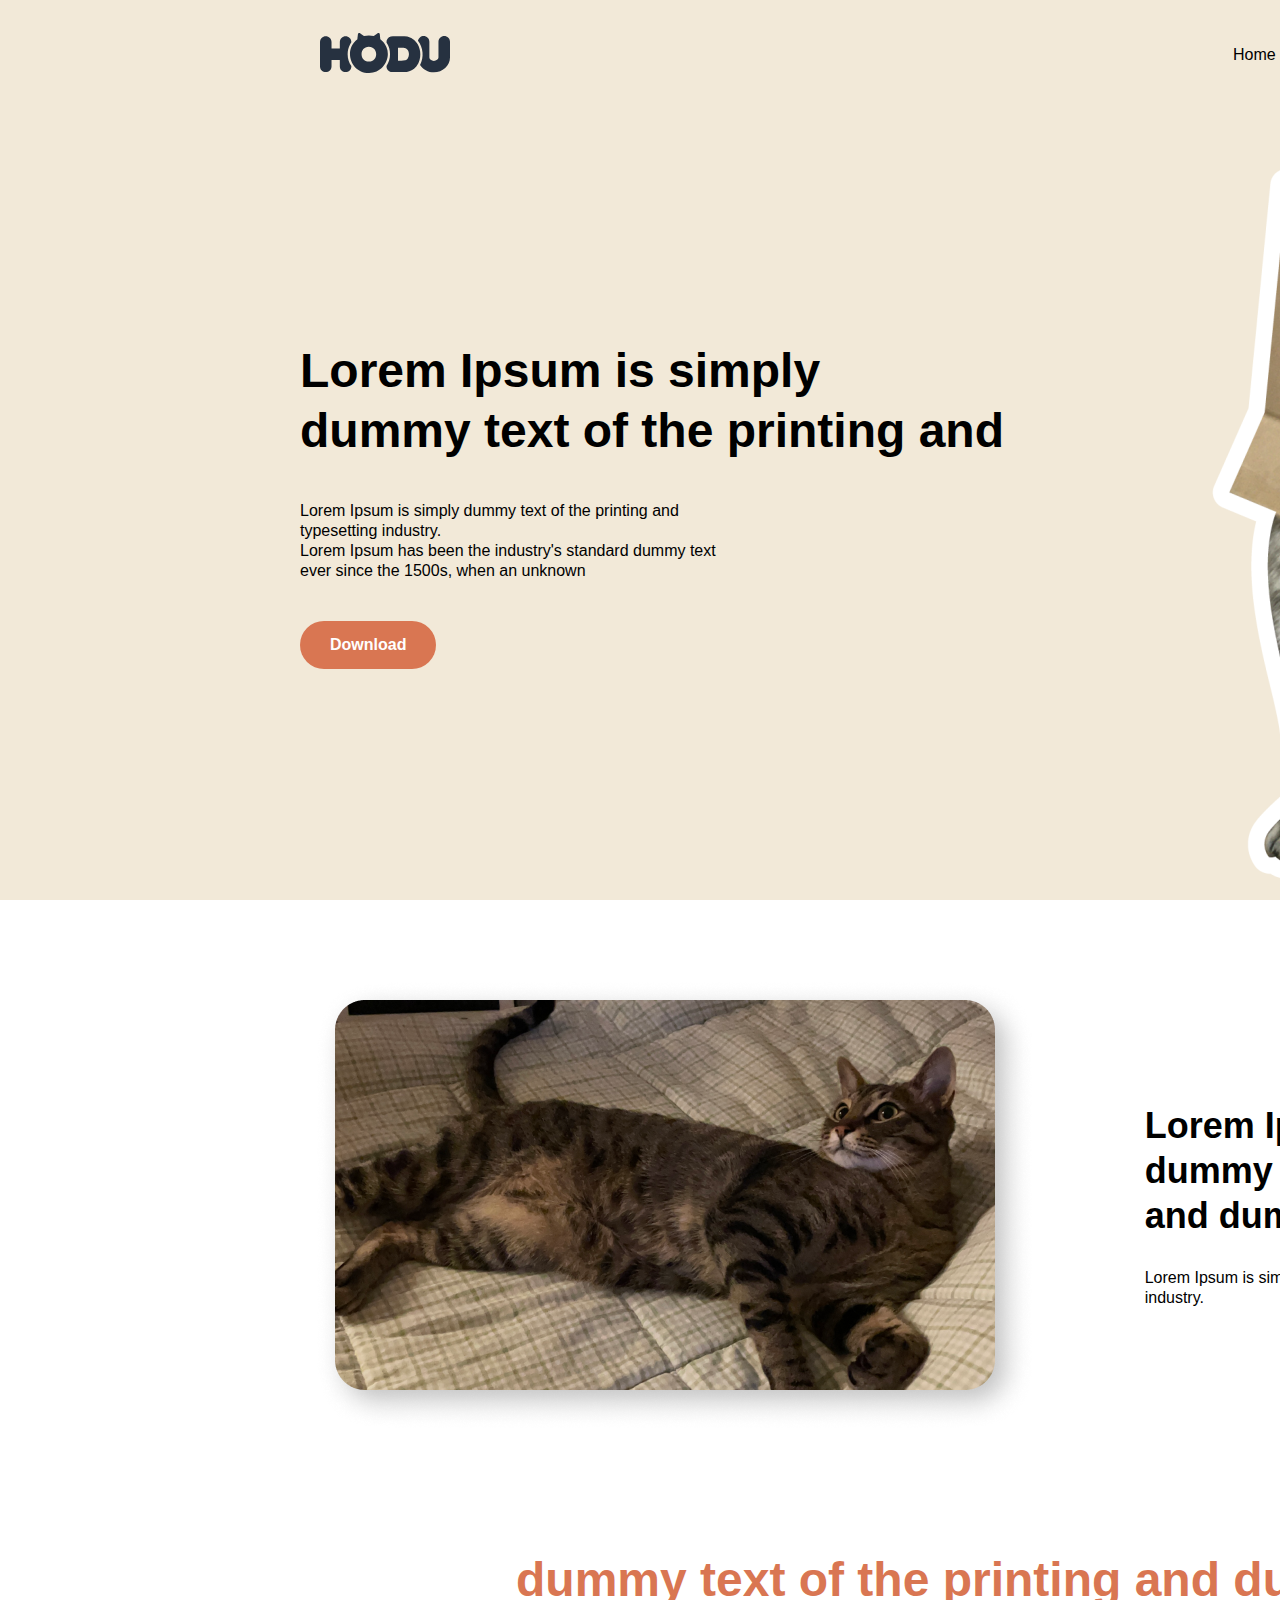
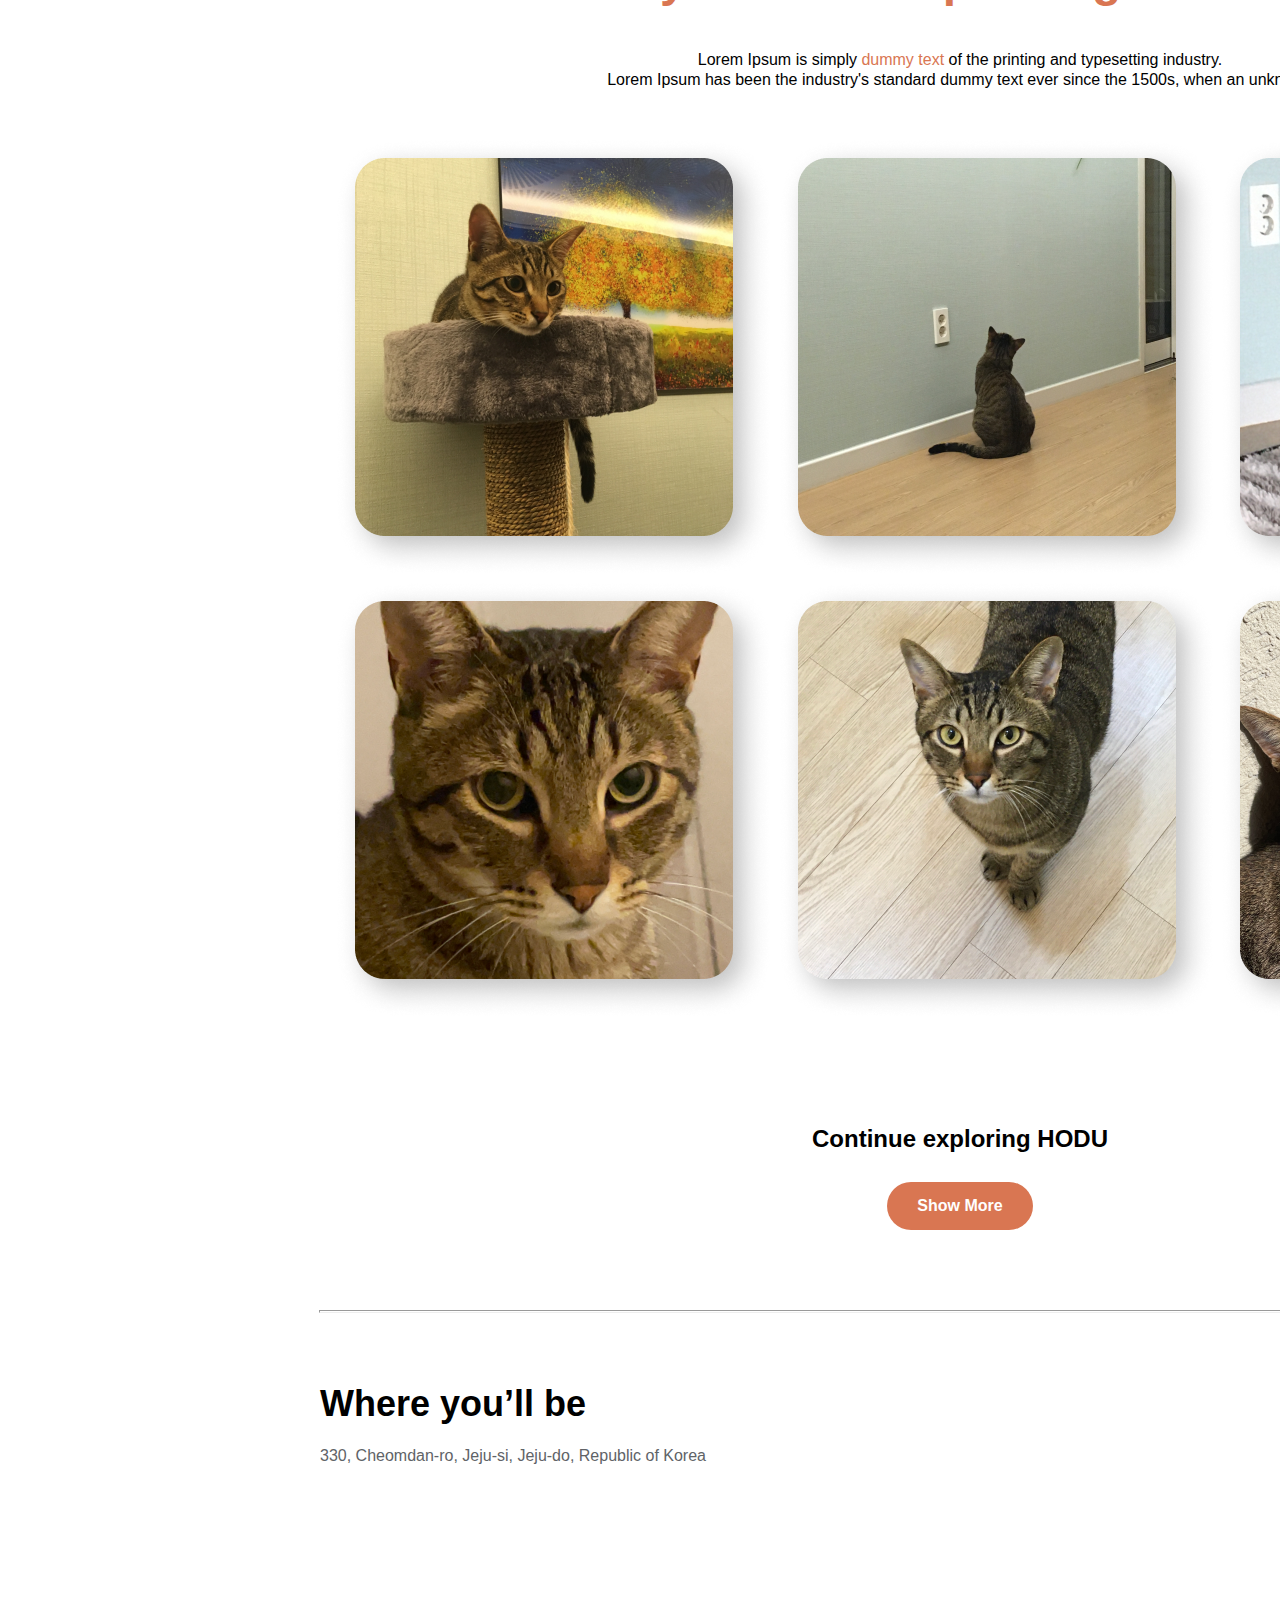
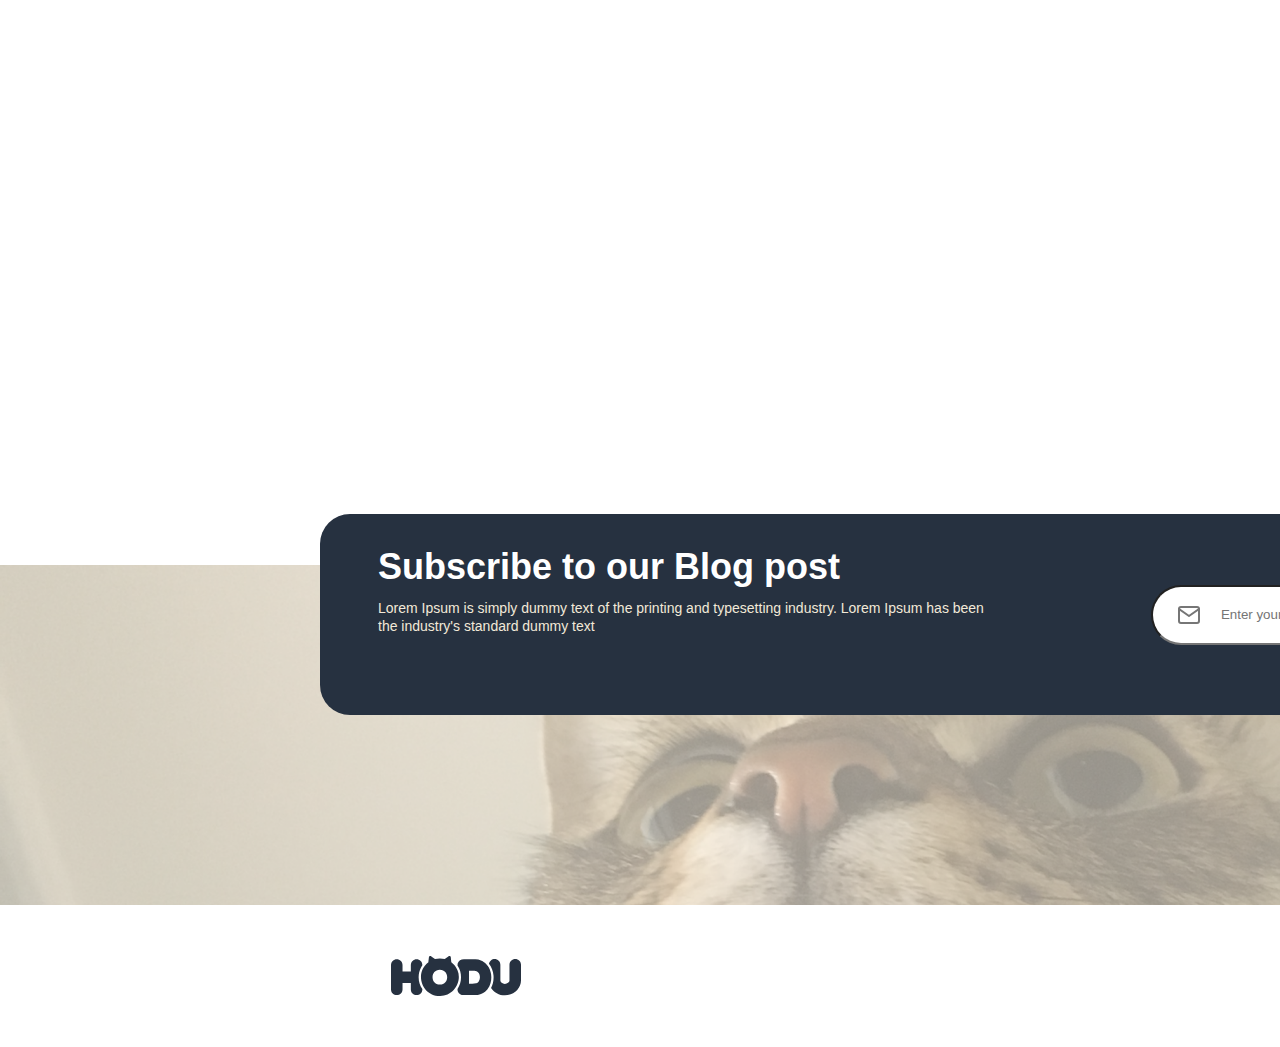
<file: index.html>
<!DOCTYPE html>
<html lang="ko">
<head>
  <meta charset="UTF-8">
  <meta name="viewport" content="width=device-width, initial-scale=1.0">
  <title>HODU 프로젝트</title>
  <link rel="stylesheet" href="css/reset.css">
  <link rel="stylesheet" href="css/hodu-style.css">
</head>
<body>
<header>
  <div class="header-nav" id="fixed">
    <a href="#"><img src="images/Logo-fin.svg" alt=""></a>
    <nav>
      <ul>
        <li><a href="#home">Home</a></li>
        <li><a href="#about">About</a></li>
        <li><a href="#support">Support</a></li>
        <li><button class="btn-download">Download</button></li>
      </ul>
    </nav>
  </div>
  <div class="header-intro">
    <h1 class="intro-title">
      Lorem Ipsum is simply<br>
      dummy text of the printing and
    </h1>
    <p class="intro">
      Lorem Ipsum is simply dummy text of the printing and<br>
      typesetting industry.<br>
      Lorem Ipsum has been the industry's standard dummy text<br>
      ever since the 1500s, when an unknown
    </p>

    <button class="btn-download">Download</button>

  </div>
</header>
<main>
  <section class="main-intro">
    <div class="main-img1">
      <img src="images/main1.png" alt="">
    </div>
    <div class="main-txt1">
      <p class="main-intro1">
        Lorem Ipsum is simply<br>
        dummy text of the printing<br>
        and dummy text
      </p>
      <p>Lorem Ipsum is simply dummy text of the printing and typesetting<br>
        industry. </p>
    </div>
  </section>
  <section class="main-photo">
    <div class="main-intro2">
      <div class="main-txt-title">
        <p>dummy text of the printing and dummy</p>
      </div>
      <div class="main-txt2">
        <p>
          Lorem Ipsum is simply <strong>dummy text</strong> of the printing and typesetting industry.<br>
          Lorem Ipsum has been the industry's standard dummy text ever since the 1500s, when an unknown
        </p>
      </div>

      <div class="img-cat">
        <div class="img-top">
          <img src="images/main2.png" alt="">
          <img src="images/main3.png" alt="">
          <img src="images/main4.png" alt="">
        </div>
        <div class="img-bottom">
          <img src="images/main5.png" alt="">
          <img src="images/main6.png" alt="">
          <img src="images/main7.png" alt="">
        </div>
      </div>

      <div class="main-scroll">
        <div class="main-explain">
          <p>
            Continue exploring HODU
          </p>
        </div>
        <button type="button" class="btn-download">
          Show More
        </button>
      </div>
    </div>
  </section>
  <hr>
  <section class="map-view">
    <p class="map-intro-title">Where you’ll be</p>
    <p class="map-intro">
      330, Cheomdan-ro, Jeju-si, Jeju-do, Republic of Korea
    </p>
    <div id="map"></div>
  </section>
  <section>
    <div class="subscribe">
      <div class="subscribe-intro">
        <p class="subscribe-title">Subscribe to our Blog post</p>
        <p class="subscribe-txt">
          Lorem Ipsum is simply dummy text of the printing and typesetting industry.
          Lorem Ipsum has been the industry's standard dummy text
        </p>
      </div>

      <form action="/subscribe" method="post" class="email-input" id="email-form">
        <input type="text" class="email-box" id="email-ad" autocomplete="off" placeholder="Enter your e-mail address" required>
        <button type="submit" id="open-modal" class="btn-download">Subscribe</button>
      </form>

    </div>
    <!--modal-->
    <div class="modal">
      <img src="images/modal.png" alt="">
      <p class="modal-title">Thank you!</p>
      <p class="modal-txt">Lorem Ipsum is simply dummy text of the printing industry. </p>
      <button class="btn-download" id="close-modal">OK! I Love HODU</button>
    </div>

  </section>
  <div class="background-img">
    <img src="images/footer.png" alt="">
  </div>
  <div class="arrow-up">
    <img src="images/keyboard_arrow_up.svg" id="header-nav" alt="">
  </div>
</main>
<footer>
  <div>
    <img src="images/Logo-fin.svg" alt="">
  </div>
  <div>
    <ul class="sns">
      <li><a href="#"><img src="images/icon-blog.png"></a></li>
      <li><a href="#"><img src="images/icon-insta.png"></a></li>
      <li><a href="#"><img src="images/icon-facebook.png"></a></li>
      <li><a href="#"><img src="images/icon-youtube.png"></a></li>
    </ul>
  </div>
</footer>

<script type="text/javascript" src="//dapi.kakao.com/v2/maps/sdk.js?appkey=66bd0bd401d15d1812b94be39714d49f"></script>
<script type="text/javascript" src="script/hodu-js.js"></script>
</body>
</html>
</file>
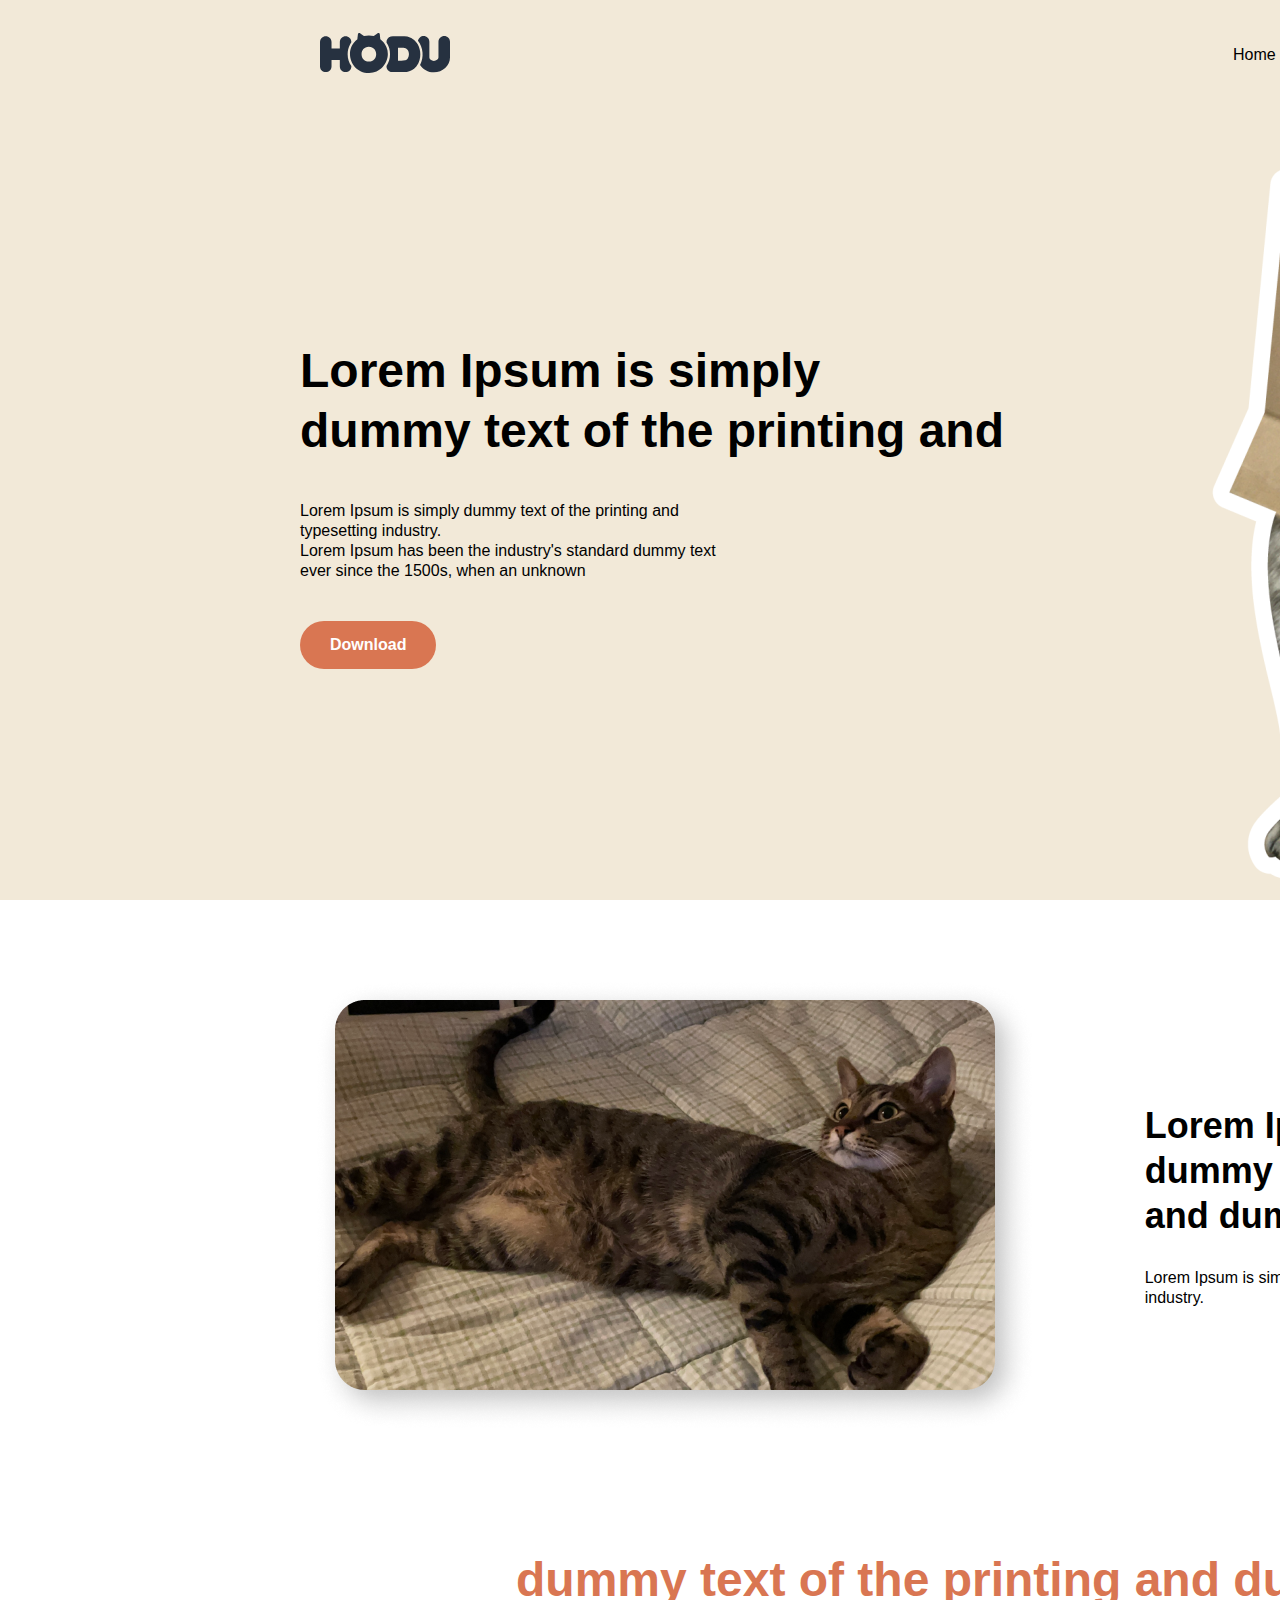
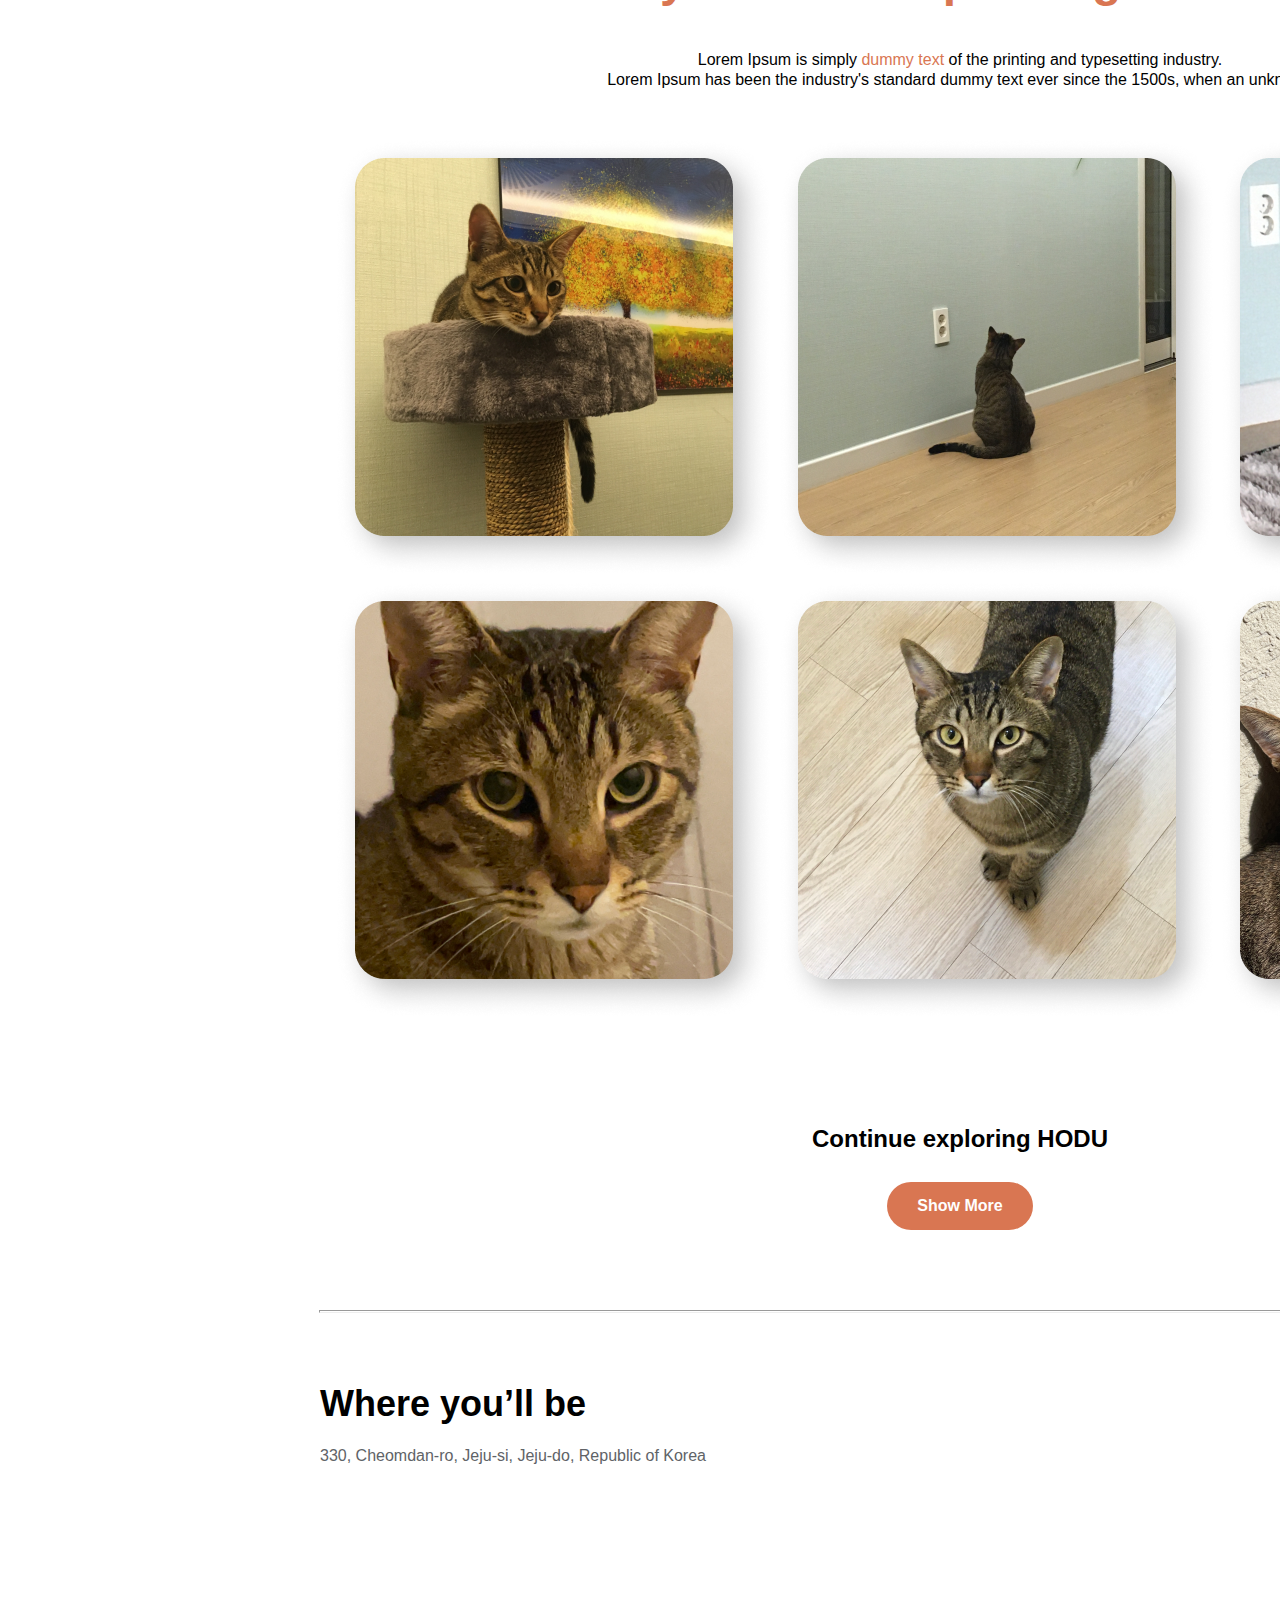
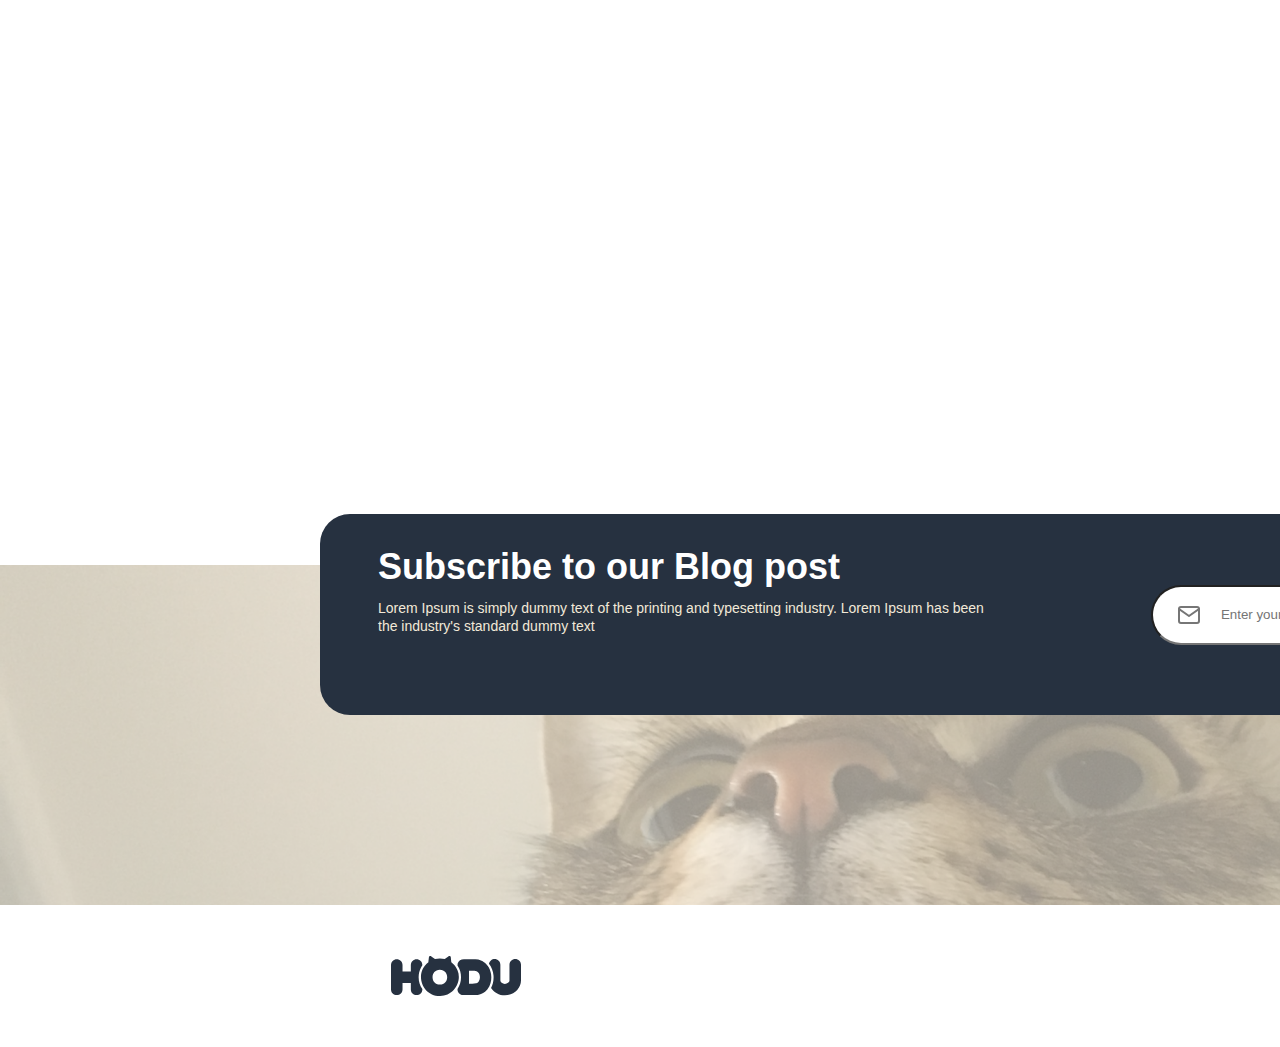
<file: hodu-project/index.html>
<!DOCTYPE html>
<html lang="ko">
<head>
  <meta charset="UTF-8">
  <meta name="viewport" content="width=device-width, initial-scale=1.0">
  <title>HODU 프로젝트</title>
  <link rel="stylesheet" href="css/reset.css">
  <link rel="stylesheet" href="css/hodu-style.css">
</head>
<body>
<header>
  <div class="header-nav" id="fixed">
    <a href="#"><img src="images/Logo-fin.svg" alt=""></a>
    <nav>
      <ul>
        <li><a href="#home">Home</a></li>
        <li><a href="#about">About</a></li>
        <li><a href="#support">Support</a></li>
        <li><button class="btn-download">Download</button></li>
      </ul>
    </nav>
  </div>
  <div class="header-intro">
    <h1 class="intro-title">
      Lorem Ipsum is simply<br>
      dummy text of the printing and
    </h1>
    <p class="intro">
      Lorem Ipsum is simply dummy text of the printing and<br>
      typesetting industry.<br>
      Lorem Ipsum has been the industry's standard dummy text<br>
      ever since the 1500s, when an unknown
    </p>

    <button class="btn-download">Download</button>

  </div>
</header>
<main>
  <section class="main-intro">
    <div class="main-img1">
      <img src="images/main1.png" alt="">
    </div>
    <div class="main-txt1">
      <p class="main-intro1">
        Lorem Ipsum is simply<br>
        dummy text of the printing<br>
        and dummy text
      </p>
      <p>Lorem Ipsum is simply dummy text of the printing and typesetting<br>
        industry. </p>
    </div>
  </section>
  <section class="main-photo">
    <div class="main-intro2">
      <div class="main-txt-title">
        <p>dummy text of the printing and dummy</p>
      </div>
      <div class="main-txt2">
        <p>
          Lorem Ipsum is simply <strong>dummy text</strong> of the printing and typesetting industry.<br>
          Lorem Ipsum has been the industry's standard dummy text ever since the 1500s, when an unknown
        </p>
      </div>

      <div class="img-cat">
        <div class="img-top">
          <img src="images/main2.png" alt="">
          <img src="images/main3.png" alt="">
          <img src="images/main4.png" alt="">
        </div>
        <div class="img-bottom">
          <img src="images/main5.png" alt="">
          <img src="images/main6.png" alt="">
          <img src="images/main7.png" alt="">
        </div>
      </div>

      <div class="main-scroll">
        <div class="main-explain">
          <p>
            Continue exploring HODU
          </p>
        </div>
        <button type="button" class="btn-download">
          Show More
        </button>
      </div>
    </div>
  </section>
  <hr>
  <section class="map-view">
    <p class="map-intro-title">Where you’ll be</p>
    <p class="map-intro">
      330, Cheomdan-ro, Jeju-si, Jeju-do, Republic of Korea
    </p>
    <div id="map" style="width:500px;height:400px;"></div>
  </section>
  <section>
    <div class="subscribe">
      <div class="subscribe-intro">
        <p class="subscribe-title">Subscribe to our Blog post</p>
        <p class="subscribe-txt">
          Lorem Ipsum is simply dummy text of the printing and typesetting industry.
          Lorem Ipsum has been the industry's standard dummy text
        </p>
      </div>

      <!--      <div class="email-input">-->
      <!--        <input type="email" class="email-box" oninput="checkEmail();" placeholder="Enter your e-mail address">-->
      <!--        <button id="open-modal" class="btn-download">Subscribe</button>-->
      <!--      </div>-->

      <form action="/subscribe" method="post" class="email-input" id="email-form">
        <input type="text" class="email-box" id="email-ad" autocomplete="off" placeholder="Enter your e-mail address" required>
        <button type="submit" id="open-modal" class="btn-download">Subscribe</button>
      </form>

    </div>
    <!--modal-->
    <div class="modal">
      <img src="images/modal.png" alt="">
      <p class="modal-title">Thank you!</p>
      <p class="modal-txt">Lorem Ipsum is simply dummy text of the printing industry. </p>
      <button class="btn-download" id="close-modal">OK! I Love HODU</button>
    </div>

  </section>
  <div class="background-img">
    <img src="images/footer.png" alt="">
  </div>
  <div class="arrow-up">
    <img src="images/keyboard_arrow_up.svg" id="header-nav" alt="">
  </div>
</main>
<footer>
  <div>
    <img src="images/Logo-fin.svg" alt="">
  </div>
  <div>
    <ul class="sns">
      <li><a href="#"><img src="images/icon-blog.png"></a></li>
      <li><a href="#"><img src="images/icon-insta.png"></a></li>
      <li><a href="#"><img src="images/icon-facebook.png"></a></li>
      <li><a href="#"><img src="images/icon-youtube.png"></a></li>
    </ul>
  </div>
</footer>

<script type="text/javascript" src="//dapi.kakao.com/v2/maps/sdk.js?appkey=66bd0bd401d15d1812b94be39714d49f"></script>
<script type="text/javascript" src="script/hodu-js.js"></script>
</body>
</html>
</file>
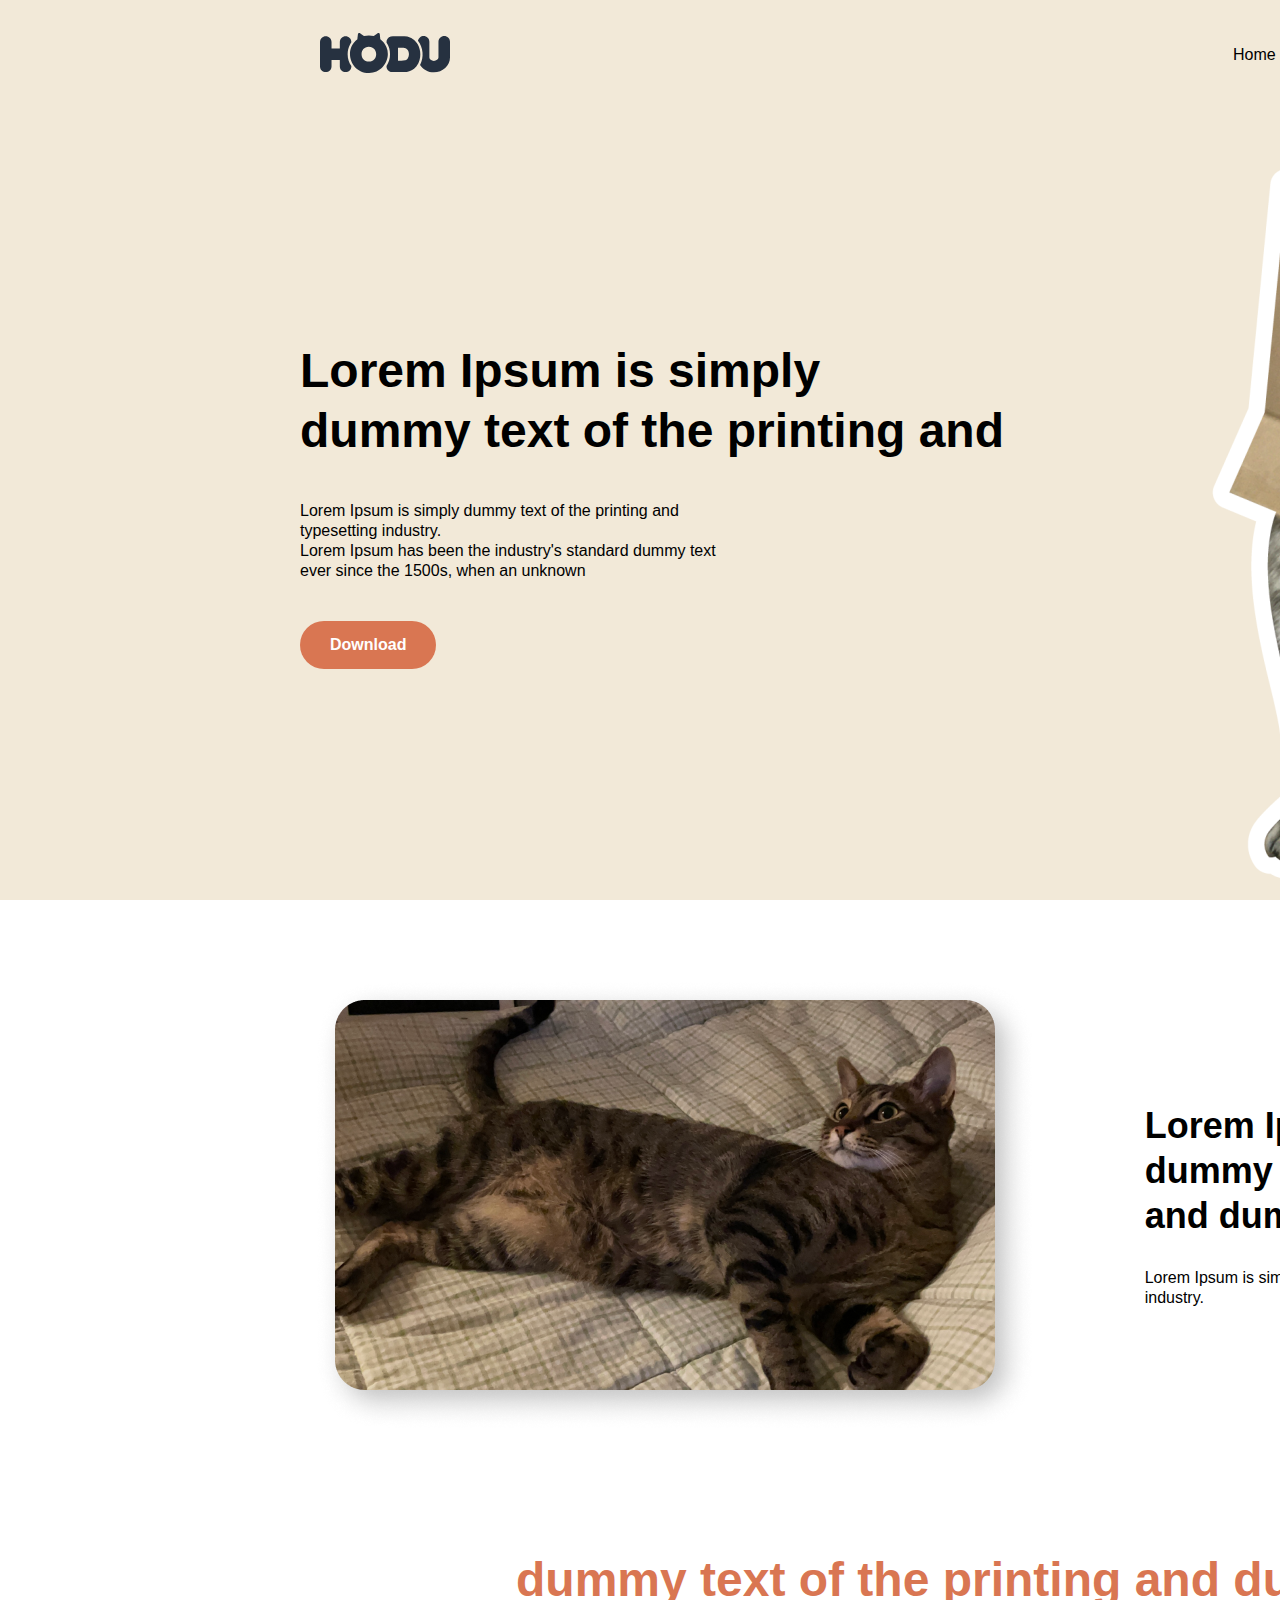
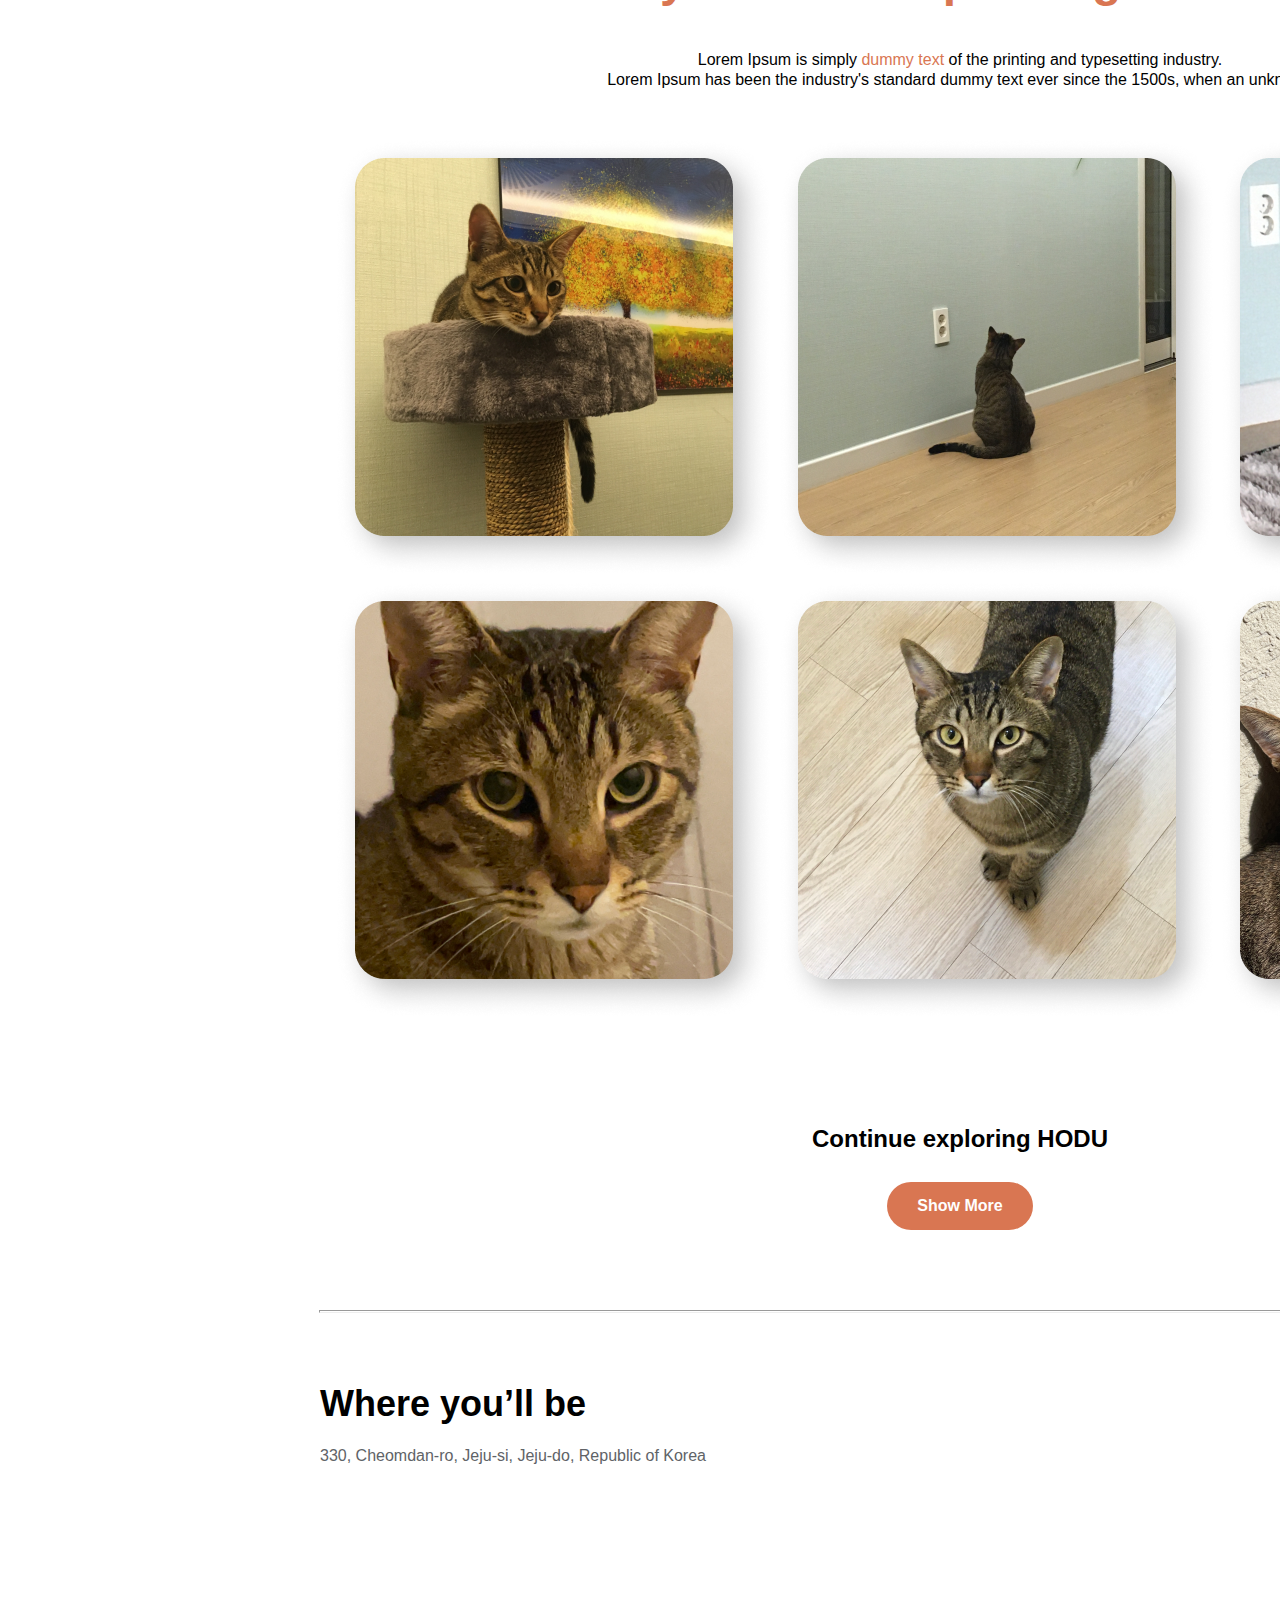
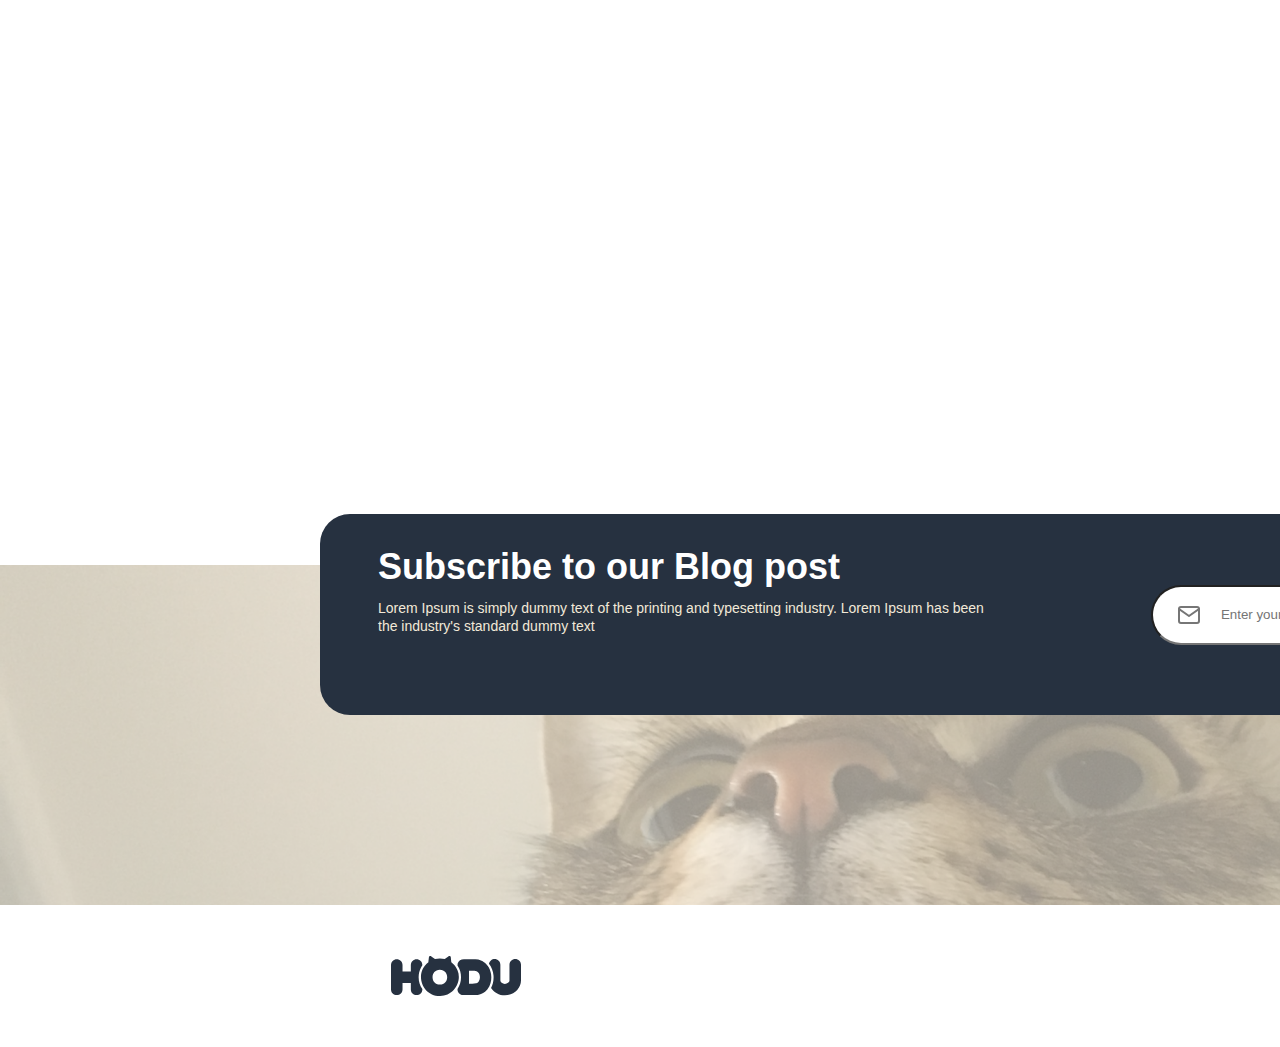
<file: hodu-project/hodu2.html>
<!DOCTYPE html>
<html lang="en">
<head>
  <meta charset="UTF-8">
  <title>HODU 프로젝트</title>
  <link rel="stylesheet" href="reset.css">
  <style>


    body{
      font-size: 16px;
      line-height: 20px;
      font-family: 'Pretendard-Regular', sans-serif;
      width: 1920px;
      height: 100%;
    }
    /* 헤더 부분*/
    header {
      display: flex;
      height: 900px;
      flex-direction: column;
      background-color: #F2E9D8;
    }

    /*.header-nav {*/
    /*  display: flex;*/
    /*  justify-content: space-between;*/
    /*  align-items: center;*/
    /*  padding: 31px 320px;*/
    /*}*/

    #fixed {
      width: 1920px;
      display: flex;
      justify-content: space-between;
      align-items: center;
      padding: 31px 320px;
      box-sizing: border-box;
    }

    #fixed.fixed-header-nav {
      position: fixed;
      top: 0;
      left: 50%;
      transform: translateX(-50%);
      width: 1920px;
      z-index: 1000;
      display: flex;
      justify-content: space-between;
      align-items: center;
      padding: 31px 320px;
      background-color: #F2E9D8;

    }


    nav > ul {
      display: flex;
      align-items: center;
      gap: 30px;
    }

    .header-intro {
      height: 800px;
      margin:0 300px;
      display: flex;
      flex-direction: column;
      justify-content: center;
      align-items: flex-start;
      gap: 40px;

      background: url("images/header.png") bottom right no-repeat;
      background-size: 415px 766px;
    }

    .intro-title {
      font-size: 48px;
      font-weight: 700;
      line-height: 60px;
    }

    .intro {
      font-weight: 400;
    }
    .btn-download {
      padding: 15px 30px;
      font-size: 16px;
      font-weight: 700;
      background-color: #D97652;
      color: #FFF;
      border-radius: 40px;
    }

    /*main 부분*/
    .main-intro {
      display: flex;
      flex-direction: row;
      align-items: center;
      justify-content: center;
      margin-top: 80px;
    }

    .main-intro1 {
      font-weight: 700;
      font-size: 36px;
      line-height: 45px;
    }

    .main-img1 {
      display: flex;
      flex-direction: column;
      justify-content: center;
      /*box-shadow: 10px 10px 30px rgba(0, 0, 0, 0.25);*/
      border-radius: 30px;
    }

    .main-txt1 {
      display: flex;
      flex-direction: column;
      justify-content: center;
      gap:30px;
      margin-left:110px;
    }

    .main-intro2 {
      text-align: center;
      margin-top: 120px;
    }

    .main-txt-title {
      font-weight: 700;
      font-size: 48px;
      line-height: 60px;
      color: #D97652;
      text-align: center;
      margin-bottom:40px;
    }

    .main-txt2 {
      text-align: center;
      margin-bottom:48px;
    }

    .img-top {
      margin-left: 73px;
      /*box-shadow: 10px 10px 30px rgba(0, 0, 0, 0.25);*/
      border-radius: 30px;
    }

    .img-bottom {
      margin-left: 73px;
      /*box-shadow: 10px 10px 30px rgba(0, 0, 0, 0.25);*/
      border-radius: 30px;
    }

    .main-scroll {
      display: flex;
      flex-direction: column;
      align-items: center;
      margin-top:100px;
    }

    .main-explain {
      margin-bottom: 28px;
      font-size: 24px;
      font-weight: 700;
      line-height: 30px;
      text-align: center;
    }

    strong {
      color:#D97652;
    }

    hr {
      color: #c4c4c4;
      height: 1px;
      margin-top:80px;
      margin-bottom: 68px;
      width: 1280px;
    }

    .map-intro-title {
      font-size: 36px;
      font-weight: 700;
      line-height: 45px;
    }

    .map-intro {
      color: #606367;
      margin-top:20px;
      margin-bottom: 48px;
    }

    #map {
      width: 1280px !important;
      height: 520px !important;
    }

    .map-view{
      display: flex;
      flex-direction: column;
      justify-content: center;
      align-items: flex-start;
      margin-bottom:80px;
      margin-left: 320px;
    }



    .map-intro {
      font-weight: 500;
    }

    .subscribe {
      display: flex;
      justify-content:center;
      align-items: center;
      position: relative;
      padding: 51px 58px;
      background-color: #263140;
      border-radius: 30px;
      color: #FFFFFF;
      width: 1280px;
      height: 201px;
      margin-left: 320px;
      margin-bottom: -150px;
      gap: 163px;
      box-sizing: border-box;
    }

    .subscribe-title {
      font-size: 36px;
      line-height: 45px;
      font-weight: 700;
      margin-bottom: 10px;
    }

    .subscribe-txt {
      font-size: 14px;
      line-height: 18px;
      font-weight: 400;
      color: #F2E9D8;
      margin-bottom: 51px;
    }

    .email-input {
      width: 530px;
      height: 60px;
      position: relative;
      display: flex;
      align-items: center;

    }

    .email-box {
      width: 100%;
      height: 100%;
      border-radius: 60px;
      padding-left:68px;
      box-sizing: border-box;
      background:url("images/mail.svg") no-repeat 24px #FFFFFF;
    }


    .subscribe .btn-download {
      position: absolute;
      top: 50%;
      right: 6px;
      transform: translateY(-50%);
      width: 135px;
      height: 50px;
      padding: 15px 29px 15px 29px;
      border-radius: 40px;
    }

    .arrow-up {
      position: fixed;
      bottom: 179px;
      right: 19px;
      width: 40px;
      height: 40px;
      border: 1px solid #c4c4c4;
      border-radius: 40px;
    }

    .arrow-up :hover {
      color: #f5f5f5;
      border: 1px solid #000000;
    }

    /* footer 부분*/
    footer {
      box-sizing: border-box;
      width: 1920px;
      display: flex;
      justify-content: space-around;
      align-items: center;
      margin-bottom: 45px;
      margin-top:45px;
    }

    .sns {
      display: flex;
      justify-content:center;
      align-items: center;
      gap: 20px;
    }


    /* modal 부분  */
    .modal {
      width: 600px;
      height: 400px;
      background: url("images/backgroundmodal.png") no-repeat;
      position: fixed;
      top: 50%;
      left:50%;
      transform: translate(-50%, -50%);
      display: none;
      justify-content: center;
      align-items: center;
      flex-direction: column;
      z-index: 1000;
    }

    .modal img {
      margin-top : 60px;
    }

    .modal #close-modal {
      width: 183px;
      height: 50px;
      border-radius: 40px;
      padding: 15px 29px 15px 29px;
      gap: 10px;
      margin-top:38px;
      margin-bottom: 40px;
      white-space: nowrap;
      font-weight: 700;
      text-align: center;
    }


    .modal-title {
      color: #D97652;
      font-weight: 700;
      font-size: 36px;
      line-height: 45px;
      text-align: center;
      margin-top: 24px;
      margin-bottom: 12px;
    }

    .modal-txt {
      color: #000000;
      font-weight: 400;
      font-size: 14px;
      line-height: 18px;
      text-align: center;
    }


  </style>
</head>
<body>
<header>
  <div class="header-nav" id="fixed">
    <a href="#"><img src="images/Logo-fin.svg" alt=""></a>
    <nav>
      <ul>
        <li><a href="#home">Home</a></li>
        <li><a href="#about">About</a></li>
        <li><a href="#support">Support</a></li>
        <li><button class="btn-download">Download</button></li>
      </ul>
    </nav>
  </div>
  <div class="header-intro">
    <h1 class="intro-title">
      Lorem Ipsum is simply<br>
      dummy text of the printing and
    </h1>
    <p class="intro">
      Lorem Ipsum is simply dummy text of the printing and<br>
      typesetting industry.<br>
      Lorem Ipsum has been the industry's standard dummy text<br>
      ever since the 1500s, when an unknown
    </p>

    <button class="btn-download">Download</button>

  </div>
</header>
<main>
  <section class="main-intro">
    <div class="main-img1">
      <img src="images/main1.png" alt="">
    </div>
    <div class="main-txt1">
      <p class="main-intro1">
        Lorem Ipsum is simply<br>
        dummy text of the printing<br>
        and dummy text
      </p>
      <p>Lorem Ipsum is simply dummy text of the printing and typesetting<br>
        industry. </p>
    </div>
  </section>
  <section class="main-photo">
    <div class="main-intro2">
      <div class="main-txt-title">
        <p>dummy text of the printing and dummy</p>
      </div>
      <div class="main-txt2">
        <p>
          Lorem Ipsum is simply <strong>dummy text</strong> of the printing and typesetting industry.<br>
          Lorem Ipsum has been the industry's standard dummy text ever since the 1500s, when an unknown
        </p>
      </div>

      <div class="img-cat">
        <div class="img-top">
          <img src="images/main2.png" alt="">
          <img src="images/main3.png" alt="">
          <img src="images/main4.png" alt="">
        </div>
        <div class="img-bottom">
          <img src="images/main5.png" alt="">
          <img src="images/main6.png" alt="">
          <img src="images/main7.png" alt="">
        </div>
      </div>

      <div class="main-scroll">
        <div class="main-explain">
          <p>
            Continue exploring HODU
          </p>
        </div>
        <button type="button" class="btn-download">
          Show More
        </button>
      </div>
    </div>
  </section>
  <hr>
  <section class="map-view">
    <p class="map-intro-title">Where you’ll be</p>
    <p class="map-intro">
      330, Cheomdan-ro, Jeju-si, Jeju-do, Republic of Korea
    </p>
    <div id="map" style="width:500px;height:400px;"></div>
  </section>
  <section>
    <div class="subscribe">
      <div class="subscribe-intro">
        <p class="subscribe-title">Subscribe to our Blog post</p>
        <p class="subscribe-txt">
          Lorem Ipsum is simply dummy text of the printing and typesetting industry.
          Lorem Ipsum has been the industry's standard dummy text
        </p>
      </div>

      <!--      <div class="email-input">-->
      <!--        <input type="email" class="email-box" oninput="checkEmail();" placeholder="Enter your e-mail address">-->
      <!--        <button id="open-modal" class="btn-download">Subscribe</button>-->
      <!--      </div>-->

      <form action="/subscribe" method="post" class="email-input" id="email-form">
        <input type="text" class="email-box" id="email-ad" autocomplete="off" placeholder="Enter your e-mail address" required>
        <button type="submit" id="open-modal" class="btn-download">Subscribe</button>
      </form>

    </div>
    <!--modal-->
    <div class="modal">
      <img src="images/modal.png" alt="">
      <p class="modal-title">Thank you!</p>
      <p class="modal-txt">Lorem Ipsum is simply dummy text of the printing industry. </p>
      <button class="btn-download" id="close-modal">OK! I Love HODU</button>
    </div>

  </section>
  <div class="background-img">
    <img src="images/footer.png" alt="">
  </div>
  <div class="arrow-up">
    <img src="images/keyboard_arrow_up.svg" id="header-nav" alt="">
  </div>
</main>
<footer>
  <div>
    <img src="images/Logo-fin.svg" alt="">
  </div>
  <div>
    <ul class="sns">
      <li><a href="#"><img src="images/icon-blog.png"></a></li>
      <li><a href="#"><img src="images/icon-insta.png"></a></li>
      <li><a href="#"><img src="images/icon-facebook.png"></a></li>
      <li><a href="#"><img src="images/icon-youtube.png"></a></li>
    </ul>
  </div>
</footer>

<script type="text/javascript" src="//dapi.kakao.com/v2/maps/sdk.js?appkey=66bd0bd401d15d1812b94be39714d49f"></script>
<script>

  //스크롤시 헤더네비 고정
  window.addEventListener('scroll', () => {
    const headerNav = document.getElementById('fixed');
    if (window.scrollY > 100) {
      headerNav.classList.add('fixed-header-nav');
    } else {
      headerNav.classList.remove('fixed-header-nav');
    }
  });

  //이메일 유효성 검사
  document.getElementById('email-form').addEventListener('submit', (event) => {
    const input = document.getElementById('email-ad');
    const emailRegex = /^[a-zA-Z0-9._-]+@[a-zA-Z0-9.-]+\.[a-zA-Z]{2,4}$/i;
    const valid = emailRegex.test(input.value);

    if (!valid) {
      event.preventDefault();
      alert('이메일 주소가 유효하지 않습니다. 다시 확인해주세요.');
    } else {
      event.preventDefault();
      showModal();
    }
  });

  // 스크롤하면 arrowup보이고 맨위에 도착했을때는 arrowup삭제
  document.querySelector('.arrow-up').style.display = 'none';

  addEventListener('scroll', () => {
    if (scrollY > 0) {
      document.querySelector('.arrow-up').style.display = 'flex';
    } else {
      document.querySelector('.arrow-up').style.display = 'none';
    }
  });


  //  arrowup 버튼 누르면 맨위로
  document.getElementById('header-nav').addEventListener('click', () => {
    scrollTo({
      top: 0,
      behavior: 'smooth'
    });
  });

  // subscribe 누르면 모달 열림
  function showModal() {
    const modal = document.querySelector('.modal');
    modal.style.display = 'flex'; // 모달을 표시합니다.
    modal.classList.add('on'); // 'on' 클래스를 추가합니다.
  }

  // // subscribe 누르면 모달 열림
  // document.getElementById('open-modal').addEventListener('click', () => {
  //   const modal = document.querySelector('.modal');
  //   modal.style.display = 'flex';
  //   modal.classList.add('on');
  // });

  // 닫기 버튼 눌렀을때 모달 닫힘
  document.getElementById('close-modal').addEventListener('click', () => {
    const modal = document.querySelector('.modal');
    modal.style.display = 'none'; // 모달 숨김
    modal.classList.remove('on'); // 'on' 클래스 제거
  });

  //카카오 지도 api
  const container = document.getElementById('map');
  const options = {
    center: new kakao.maps.LatLng(33.4423552138731, 126.5715765953064),
    level: 3
  };

  const map = new kakao.maps.Map(container, options);


  const marker = new kakao.maps.Marker({

    position: map.getCenter()
  });

  marker.setMap(map);

</script>
</body>
</html>
</file>
<file: css/hodu-style.css>
body{
    font-size: 16px;
    line-height: 20px;
    font-family: 'Pretendard-Regular', sans-serif;
    width: 1920px;
    height: 100%;
}
/* 헤더 부분*/
header {
    display: flex;
    height: 900px;
    flex-direction: column;
    background-color: #F2E9D8;
}



#fixed {
    width: 1920px;
    display: flex;
    justify-content: space-between;
    align-items: center;
    padding: 31px 320px;
    box-sizing: border-box;
}

#fixed.fixed-header-nav {
    position: fixed;
    top: 0;
    left: 0;
    right: 0;
    width: 1920px;
    z-index: 1000;
    display: flex;
    justify-content: space-between;
    align-items: center;
    padding: 31px 320px;
    background-color: #F2E9D8;

}


nav > ul {
    display: flex;
    align-items: center;
    gap: 30px;
}

.header-intro {
    height: 800px;
    margin:0 300px;
    display: flex;
    flex-direction: column;
    justify-content: center;
    align-items: flex-start;
    gap: 40px;

    background: url("../images/header.png") bottom right no-repeat;
    background-size: 415px 766px;
}

.intro-title {
    font-size: 48px;
    font-weight: 700;
    line-height: 60px;
}

.intro {
    font-weight: 400;
}
.btn-download {
    padding: 15px 30px;
    font-size: 16px;
    font-weight: 700;
    background-color: #D97652;
    color: #FFF;
    border-radius: 40px;
}

/*main 부분*/
.main-intro {
    display: flex;
    flex-direction: row;
    align-items: center;
    justify-content: center;
    margin-top: 80px;
}

.main-intro1 {
    font-weight: 700;
    font-size: 36px;
    line-height: 45px;
}

.main-img1 {
    display: flex;
    flex-direction: column;
    justify-content: center;
    border-radius: 30px;
}

.main-txt1 {
    display: flex;
    flex-direction: column;
    justify-content: center;
    gap:30px;
    margin-left:110px;
}

.main-intro2 {
    text-align: center;
    margin-top: 120px;
}

.main-txt-title {
    font-weight: 700;
    font-size: 48px;
    line-height: 60px;
    color: #D97652;
    text-align: center;
    margin-bottom:40px;
}

.main-txt2 {
    text-align: center;
    margin-bottom:48px;
}

.img-top {
    margin-left: 73px;
    border-radius: 30px;
}

.img-bottom {
    margin-left: 73px;
    border-radius: 30px;
}

.main-scroll {
    display: flex;
    flex-direction: column;
    align-items: center;
    margin-top:100px;
}

.main-explain {
    margin-bottom: 28px;
    font-size: 24px;
    font-weight: 700;
    line-height: 30px;
    text-align: center;
}

strong {
    color:#D97652;
}

hr {
    color: #c4c4c4;
    height: 1px;
    margin-top:80px;
    margin-bottom: 68px;
    width: 1280px;
}

.map-intro-title {
    font-size: 36px;
    font-weight: 700;
    line-height: 45px;
}

.map-intro {
    color: #606367;
    margin-top:20px;
    margin-bottom: 48px;
}

#map {
    width: 1280px !important;
    height: 520px !important;
}

.map-view{
    display: flex;
    flex-direction: column;
    justify-content: center;
    align-items: flex-start;
    margin-bottom:80px;
    margin-left: 320px;
}



.map-intro {
    font-weight: 500;
}

.subscribe {
    display: flex;
    justify-content:center;
    align-items: center;
    position: relative;
    padding: 51px 58px;
    background-color: #263140;
    border-radius: 30px;
    color: #FFFFFF;
    width: 1280px;
    height: 201px;
    margin-left: 320px;
    margin-bottom: -150px;
    gap: 163px;
    box-sizing: border-box;
}

.subscribe-title {
    font-size: 36px;
    line-height: 45px;
    font-weight: 700;
    margin-bottom: 10px;
}

.subscribe-txt {
    font-size: 14px;
    line-height: 18px;
    font-weight: 400;
    color: #F2E9D8;
    margin-bottom: 51px;
}

.email-input {
    width: 530px;
    height: 60px;
    position: relative;
    display: flex;
    align-items: center;

}

.email-box {
    width: 100%;
    height: 100%;
    border-radius: 60px;
    padding-left:68px;
    box-sizing: border-box;
    background:url("../images/mail.svg") no-repeat 24px #FFFFFF;
}


.subscribe .btn-download {
    position: absolute;
    top: 50%;
    right: 6px;
    transform: translateY(-50%);
    width: 135px;
    height: 50px;
    padding: 15px 29px 15px 29px;
    border-radius: 40px;
}

.arrow-up {
    position: fixed;
    bottom: 179px;
    right: 19px;
    width: 40px;
    height: 40px;
    border: 1px solid #c4c4c4;
    border-radius: 40px;
}

.arrow-up :hover {
    color: #f5f5f5;
    border: 1px solid #000000;
}

/* footer 부분*/
footer {
    box-sizing: border-box;
    width: 1920px;
    display: flex;
    justify-content: space-around;
    align-items: center;
    margin-bottom: 45px;
    margin-top:45px;
}

.sns {
    display: flex;
    justify-content:center;
    align-items: center;
    gap: 20px;
}


/* modal 부분  */
.modal {
    width: 600px;
    height: 400px;
    background: url("../images/backgroundmodal.png") no-repeat;
    position: fixed;
    top: 50%;
    left:50%;
    transform: translate(-50%, -50%);
    display: none;
    justify-content: center;
    align-items: center;
    flex-direction: column;
    z-index: 1000;
}

.modal img {
    margin-top : 60px;
}

.modal #close-modal {
    width: 183px;
    height: 50px;
    border-radius: 40px;
    padding: 15px 29px 15px 29px;
    gap: 10px;
    margin-top:38px;
    margin-bottom: 40px;
    white-space: nowrap;
    font-weight: 700;
    text-align: center;
}


.modal-title {
    color: #D97652;
    font-weight: 700;
    font-size: 36px;
    line-height: 45px;
    text-align: center;
    margin-top: 24px;
    margin-bottom: 12px;
}

.modal-txt {
    color: #000000;
    font-weight: 400;
    font-size: 14px;
    line-height: 18px;
    text-align: center;
}
</file>
<file: hodu-project/css/hodu-style.css>
body{
    font-size: 16px;
    line-height: 20px;
    font-family: 'Pretendard-Regular', sans-serif;
    width: 1920px;
    height: 100%;
}
/* 헤더 부분*/
header {
    display: flex;
    height: 900px;
    flex-direction: column;
    background-color: #F2E9D8;
}



#fixed {
    width: 1920px;
    display: flex;
    justify-content: space-between;
    align-items: center;
    padding: 31px 320px;
    box-sizing: border-box;
}

#fixed.fixed-header-nav {
    position: fixed;
    top: 0;
    left: 0;
    right: 0;
    width: 1920px;
    z-index: 1000;
    display: flex;
    justify-content: space-between;
    align-items: center;
    padding: 31px 320px;
    background-color: #F2E9D8;

}


nav > ul {
    display: flex;
    align-items: center;
    gap: 30px;
}

.header-intro {
    height: 800px;
    margin:0 300px;
    display: flex;
    flex-direction: column;
    justify-content: center;
    align-items: flex-start;
    gap: 40px;

    background: url("../images/header.png") bottom right no-repeat;
    background-size: 415px 766px;
}

.intro-title {
    font-size: 48px;
    font-weight: 700;
    line-height: 60px;
}

.intro {
    font-weight: 400;
}
.btn-download {
    padding: 15px 30px;
    font-size: 16px;
    font-weight: 700;
    background-color: #D97652;
    color: #FFF;
    border-radius: 40px;
}

/*main 부분*/
.main-intro {
    display: flex;
    flex-direction: row;
    align-items: center;
    justify-content: center;
    margin-top: 80px;
}

.main-intro1 {
    font-weight: 700;
    font-size: 36px;
    line-height: 45px;
}

.main-img1 {
    display: flex;
    flex-direction: column;
    justify-content: center;
    border-radius: 30px;
}

.main-txt1 {
    display: flex;
    flex-direction: column;
    justify-content: center;
    gap:30px;
    margin-left:110px;
}

.main-intro2 {
    text-align: center;
    margin-top: 120px;
}

.main-txt-title {
    font-weight: 700;
    font-size: 48px;
    line-height: 60px;
    color: #D97652;
    text-align: center;
    margin-bottom:40px;
}

.main-txt2 {
    text-align: center;
    margin-bottom:48px;
}

.img-top {
    margin-left: 73px;
    border-radius: 30px;
}

.img-bottom {
    margin-left: 73px;
    border-radius: 30px;
}

.main-scroll {
    display: flex;
    flex-direction: column;
    align-items: center;
    margin-top:100px;
}

.main-explain {
    margin-bottom: 28px;
    font-size: 24px;
    font-weight: 700;
    line-height: 30px;
    text-align: center;
}

strong {
    color:#D97652;
}

hr {
    color: #c4c4c4;
    height: 1px;
    margin-top:80px;
    margin-bottom: 68px;
    width: 1280px;
}

.map-intro-title {
    font-size: 36px;
    font-weight: 700;
    line-height: 45px;
}

.map-intro {
    color: #606367;
    margin-top:20px;
    margin-bottom: 48px;
}

#map {
    width: 1280px !important;
    height: 520px !important;
}

.map-view{
    display: flex;
    flex-direction: column;
    justify-content: center;
    align-items: flex-start;
    margin-bottom:80px;
    margin-left: 320px;
}



.map-intro {
    font-weight: 500;
}

.subscribe {
    display: flex;
    justify-content:center;
    align-items: center;
    position: relative;
    padding: 51px 58px;
    background-color: #263140;
    border-radius: 30px;
    color: #FFFFFF;
    width: 1280px;
    height: 201px;
    margin-left: 320px;
    margin-bottom: -150px;
    gap: 163px;
    box-sizing: border-box;
}

.subscribe-title {
    font-size: 36px;
    line-height: 45px;
    font-weight: 700;
    margin-bottom: 10px;
}

.subscribe-txt {
    font-size: 14px;
    line-height: 18px;
    font-weight: 400;
    color: #F2E9D8;
    margin-bottom: 51px;
}

.email-input {
    width: 530px;
    height: 60px;
    position: relative;
    display: flex;
    align-items: center;

}

.email-box {
    width: 100%;
    height: 100%;
    border-radius: 60px;
    padding-left:68px;
    box-sizing: border-box;
    background:url("../images/mail.svg") no-repeat 24px #FFFFFF;
}


.subscribe .btn-download {
    position: absolute;
    top: 50%;
    right: 6px;
    transform: translateY(-50%);
    width: 135px;
    height: 50px;
    padding: 15px 29px 15px 29px;
    border-radius: 40px;
}

.arrow-up {
    position: fixed;
    bottom: 179px;
    right: 19px;
    width: 40px;
    height: 40px;
    border: 1px solid #c4c4c4;
    border-radius: 40px;
}

.arrow-up :hover {
    color: #f5f5f5;
    border: 1px solid #000000;
}

/* footer 부분*/
footer {
    box-sizing: border-box;
    width: 1920px;
    display: flex;
    justify-content: space-around;
    align-items: center;
    margin-bottom: 45px;
    margin-top:45px;
}

.sns {
    display: flex;
    justify-content:center;
    align-items: center;
    gap: 20px;
}


/* modal 부분  */
.modal {
    width: 600px;
    height: 400px;
    background: url("../images/backgroundmodal.png") no-repeat;
    position: fixed;
    top: 50%;
    left:50%;
    transform: translate(-50%, -50%);
    display: none;
    justify-content: center;
    align-items: center;
    flex-direction: column;
    z-index: 1000;
}

.modal img {
    margin-top : 60px;
}

.modal #close-modal {
    width: 183px;
    height: 50px;
    border-radius: 40px;
    padding: 15px 29px 15px 29px;
    gap: 10px;
    margin-top:38px;
    margin-bottom: 40px;
    white-space: nowrap;
    font-weight: 700;
    text-align: center;
}


.modal-title {
    color: #D97652;
    font-weight: 700;
    font-size: 36px;
    line-height: 45px;
    text-align: center;
    margin-top: 24px;
    margin-bottom: 12px;
}

.modal-txt {
    color: #000000;
    font-weight: 400;
    font-size: 14px;
    line-height: 18px;
    text-align: center;
}
</file>
